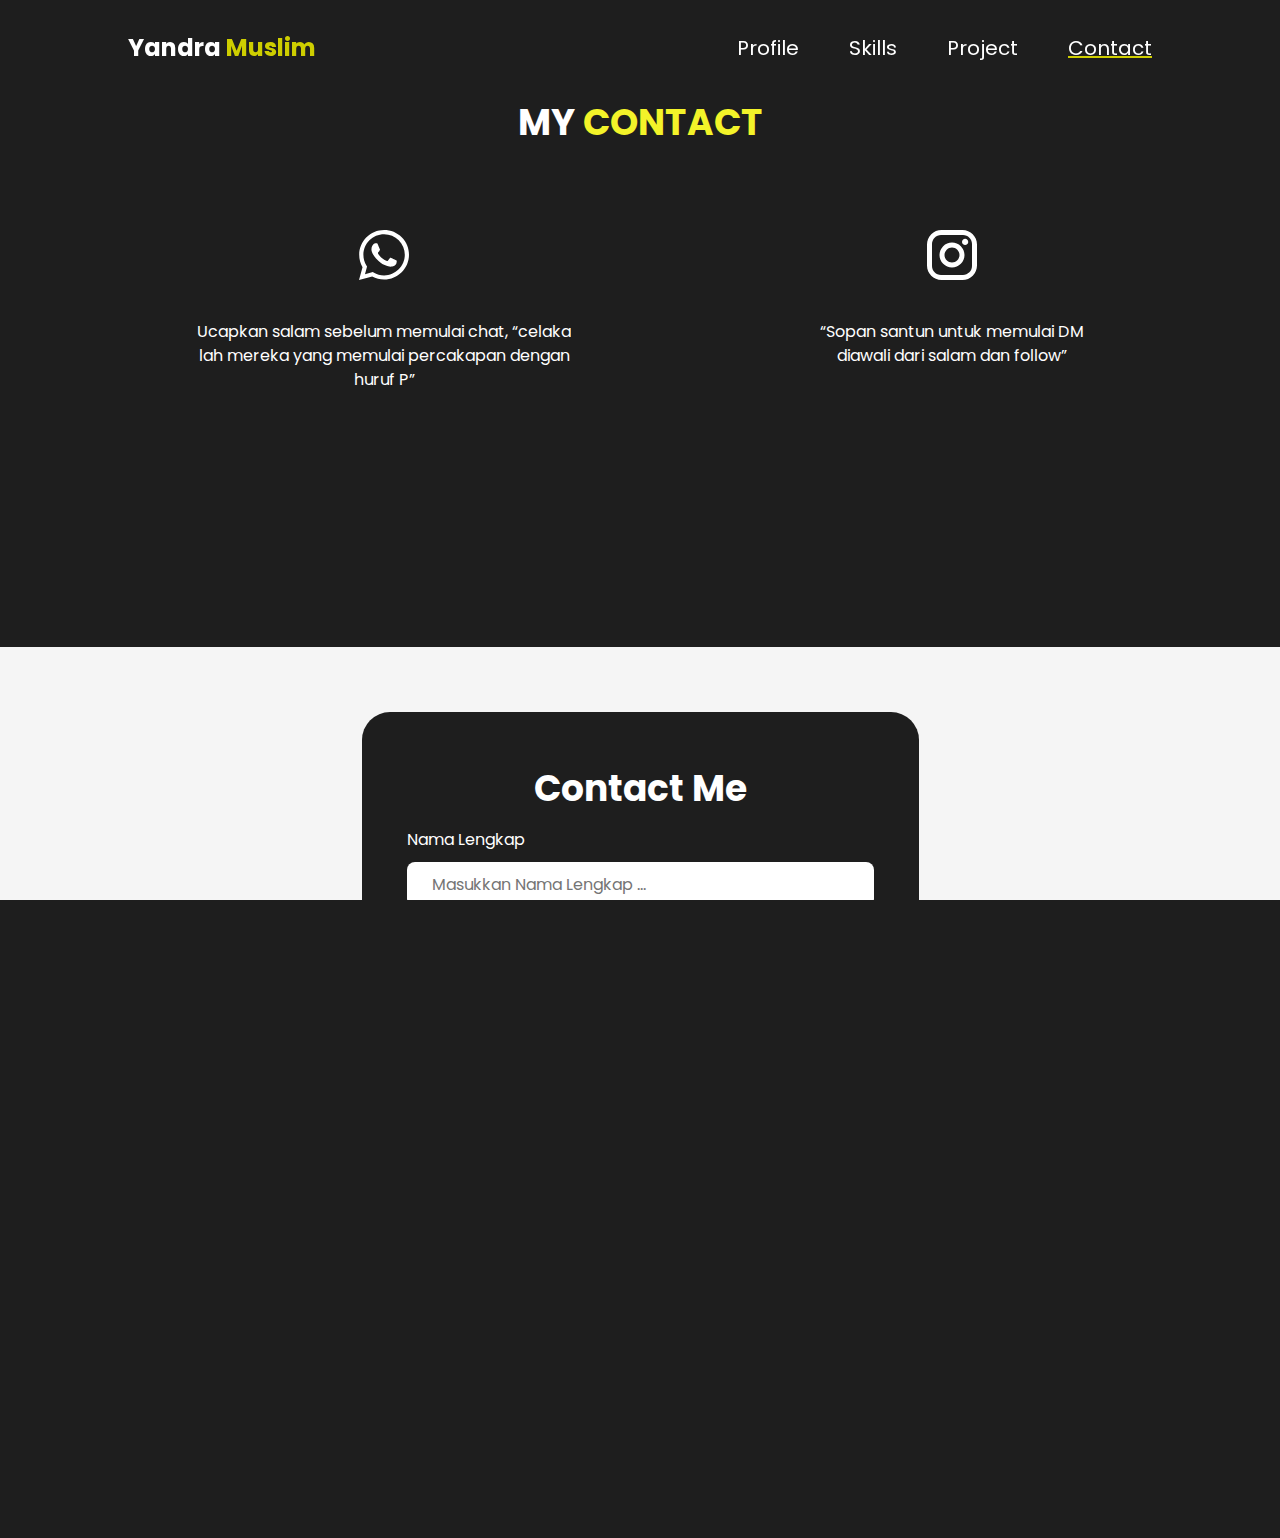
<file: contact/index.html>
<!DOCTYPE html>
<html lang="en">
  <head>
    <meta charset="UTF-8" />
    <meta http-equiv="X-UA-Compatible" content="IE=edge" />
    <meta name="viewport" content="width=device-width, initial-scale=1.0" />
    <link rel="stylesheet" type="text/css" href="../reset.css" />
    <link rel="stylesheet" type="text/css" href="style.css" />
    <link rel="preconnect" href="https://fonts.googleapis.com" />
    <link rel="preconnect" href="https://fonts.gstatic.com" crossorigin />
    <link
      href="https://fonts.googleapis.com/css2?family=Poppins:wght@400;500;700&display=swap"
      rel="stylesheet"
    />

    <title>Contact</title>
  </head>
  <body>
    <!-- NAVIGASI BAR -->
    <nav class="navbar">
      <div class="navbar-wrapper">
        <span class="logo-kiri">
          Yandra
          <span class="logo-kanan">Muslim</span>
        </span>
        <ul class="navbar-link">
          <li>
            <a href="../profile">Profile</a>
          </li>
          <li><a href="../skills">Skills</a></li>
          <li><a href="../project">Project</a></li>
          <li class="active"><a href="./index.html">Contact</a></li>
        </ul>
      </div>
    </nav>

    <!-- PROFILE -->
    <section class="main-wrapper">
      <div class="wrapper-profile">
        <div class="wrapper-content">
          <h1>
            MY
            <span>CONTACT</span>
          </h1>
          <div class="content">
            <div class="content-contain">
              <svg
                width="50"
                height="50"
                viewBox="0 0 50 50"
                fill="none"
                xmlns="http://www.w3.org/2000/svg"
              >
                <path
                  d="M25.1005 0C11.3819 0 0.201005 11.125 0.201005 24.775C0.201005 29.15 1.35678 33.4 3.51759 37.15L0 50L13.191 46.55C16.8342 48.525 20.9296 49.575 25.1005 49.575C38.8191 49.575 50 38.45 50 24.8C50 18.175 47.4121 11.95 42.7136 7.275C38.0151 2.575 31.7588 0 25.1005 0ZM25.1256 4.175C30.6533 4.175 35.8291 6.325 39.7487 10.225C43.6432 14.125 45.804 19.3 45.804 24.8C45.804 36.15 36.5075 45.375 25.1005 45.375C21.3819 45.375 17.7387 44.4 14.5729 42.5L13.8191 42.075L5.9799 44.125L8.06533 36.525L7.56281 35.725C5.50251 32.5 4.39698 28.675 4.39698 24.775C4.42211 13.425 13.6935 4.175 25.1256 4.175ZM16.2814 13.325C15.8794 13.325 15.201 13.475 14.6231 14.1C14.0703 14.725 12.4372 16.25 12.4372 19.275C12.4372 22.325 14.6734 25.25 14.9497 25.675C15.3015 26.1 19.3719 32.35 25.6281 35C27.1105 35.675 28.2663 36.05 29.1709 36.325C30.6533 36.8 32.01 36.725 33.0905 36.575C34.2965 36.4 36.7588 35.075 37.2864 33.625C37.8141 32.175 37.8141 30.95 37.6633 30.675C37.4874 30.425 37.0854 30.275 36.4573 30C35.8291 29.65 32.7638 28.15 32.2111 27.95C31.6332 27.75 31.2814 27.65 30.804 28.25C30.402 28.875 29.196 30.275 28.8442 30.675C28.4673 31.1 28.1156 31.15 27.5126 30.85C26.8593 30.525 24.8492 29.875 22.4874 27.775C20.6281 26.125 19.397 24.1 19.0201 23.475C18.7186 22.875 18.995 22.5 19.2965 22.225C19.5729 21.95 19.9749 21.5 20.2261 21.125C20.5528 20.775 20.6533 20.5 20.8543 20.1C21.0553 19.675 20.9548 19.325 20.804 19.025C20.6533 18.75 19.397 15.65 18.8693 14.425C18.3668 13.225 17.8643 13.375 17.4623 13.35C17.1105 13.35 16.7085 13.325 16.2814 13.325Z"
                  fill="white"
                />
              </svg>
              <p style="max-width: 383px; width: 100%; text-align: center">
                Ucapkan salam sebelum memulai chat, “celaka lah mereka yang
                memulai percakapan dengan huruf P”
              </p>
            </div>
            <div class="content-contain">
              <svg
                width="50"
                height="50"
                viewBox="0 0 50 50"
                fill="none"
                xmlns="http://www.w3.org/2000/svg"
              >
                <path
                  d="M14.5 0H35.5C43.5 0 50 6.5 50 14.5V35.5C50 39.3456 48.4723 43.0338 45.7531 45.7531C43.0338 48.4723 39.3456 50 35.5 50H14.5C6.5 50 0 43.5 0 35.5V14.5C0 10.6544 1.52767 6.96623 4.24695 4.24695C6.96623 1.52767 10.6544 0 14.5 0ZM14 5C11.6131 5 9.32387 5.94821 7.63604 7.63604C5.94821 9.32387 5 11.6131 5 14V36C5 40.975 9.025 45 14 45H36C38.3869 45 40.6761 44.0518 42.364 42.364C44.0518 40.6761 45 38.3869 45 36V14C45 9.025 40.975 5 36 5H14ZM38.125 8.75C38.9538 8.75 39.7487 9.07924 40.3347 9.66529C40.9208 10.2513 41.25 11.0462 41.25 11.875C41.25 12.7038 40.9208 13.4987 40.3347 14.0847C39.7487 14.6708 38.9538 15 38.125 15C37.2962 15 36.5013 14.6708 35.9153 14.0847C35.3292 13.4987 35 12.7038 35 11.875C35 11.0462 35.3292 10.2513 35.9153 9.66529C36.5013 9.07924 37.2962 8.75 38.125 8.75ZM25 12.5C28.3152 12.5 31.4946 13.817 33.8388 16.1612C36.183 18.5054 37.5 21.6848 37.5 25C37.5 28.3152 36.183 31.4946 33.8388 33.8388C31.4946 36.183 28.3152 37.5 25 37.5C21.6848 37.5 18.5054 36.183 16.1612 33.8388C13.817 31.4946 12.5 28.3152 12.5 25C12.5 21.6848 13.817 18.5054 16.1612 16.1612C18.5054 13.817 21.6848 12.5 25 12.5ZM25 17.5C23.0109 17.5 21.1032 18.2902 19.6967 19.6967C18.2902 21.1032 17.5 23.0109 17.5 25C17.5 26.9891 18.2902 28.8968 19.6967 30.3033C21.1032 31.7098 23.0109 32.5 25 32.5C26.9891 32.5 28.8968 31.7098 30.3033 30.3033C31.7098 28.8968 32.5 26.9891 32.5 25C32.5 23.0109 31.7098 21.1032 30.3033 19.6967C28.8968 18.2902 26.9891 17.5 25 17.5Z"
                  fill="white"
                />
              </svg>
              <p style="max-width: 272px; width: 100%; text-align: center">
                “Sopan santun untuk memulai DM diawali dari salam dan follow”
              </p>
            </div>
          </div>
        </div>
      </div>
      <div class="wrapper-profile2">
        <div class="wrapper-content2">
          <div class="wrapper-form">
            <form>
              <div class="contactme">
                <h1>Contact Me</h1>
              </div>
              <div class="form-input">
                <label for="nama">Nama Lengkap</label>
                <input
                  type="text"
                  name="nama"
                  id="nama"
                  placeholder="Masukkan Nama Lengkap ..."
                />
              </div>
              <div class="form-input">
                <label for="email">Email Address</label>
                <input
                  type="text"
                  name="email"
                  id="email"
                  placeholder="Masukkan Email Address ..."
                />
              </div>
              <div class="form-input">
                <label for="subject">Subject</label>
                <input
                  type="text"
                  name="subject"
                  id="subject"
                  placeholder="Masukkan Subject ..."
                />
              </div>
              <div class="form-input">
                <label for="pesan">Pesan</label>
                <textarea
                  name="pesan"
                  id="pesan"
                  cols="10"
                  rows="5"
                  placeholder="Tuliskan Pesan ..."
                  style="padding: 10px 25px"
                ></textarea>
              </div>
              <button type="submit">SUBMIT</button>
            </form>
          </div>
        </div>
      </div>
    </section>

    <!-- FOOTER -->
    <footer>
      <p>Build with ❤️ by Yandra Muslim</p>
    </footer>
  </body>
</html>
</file>
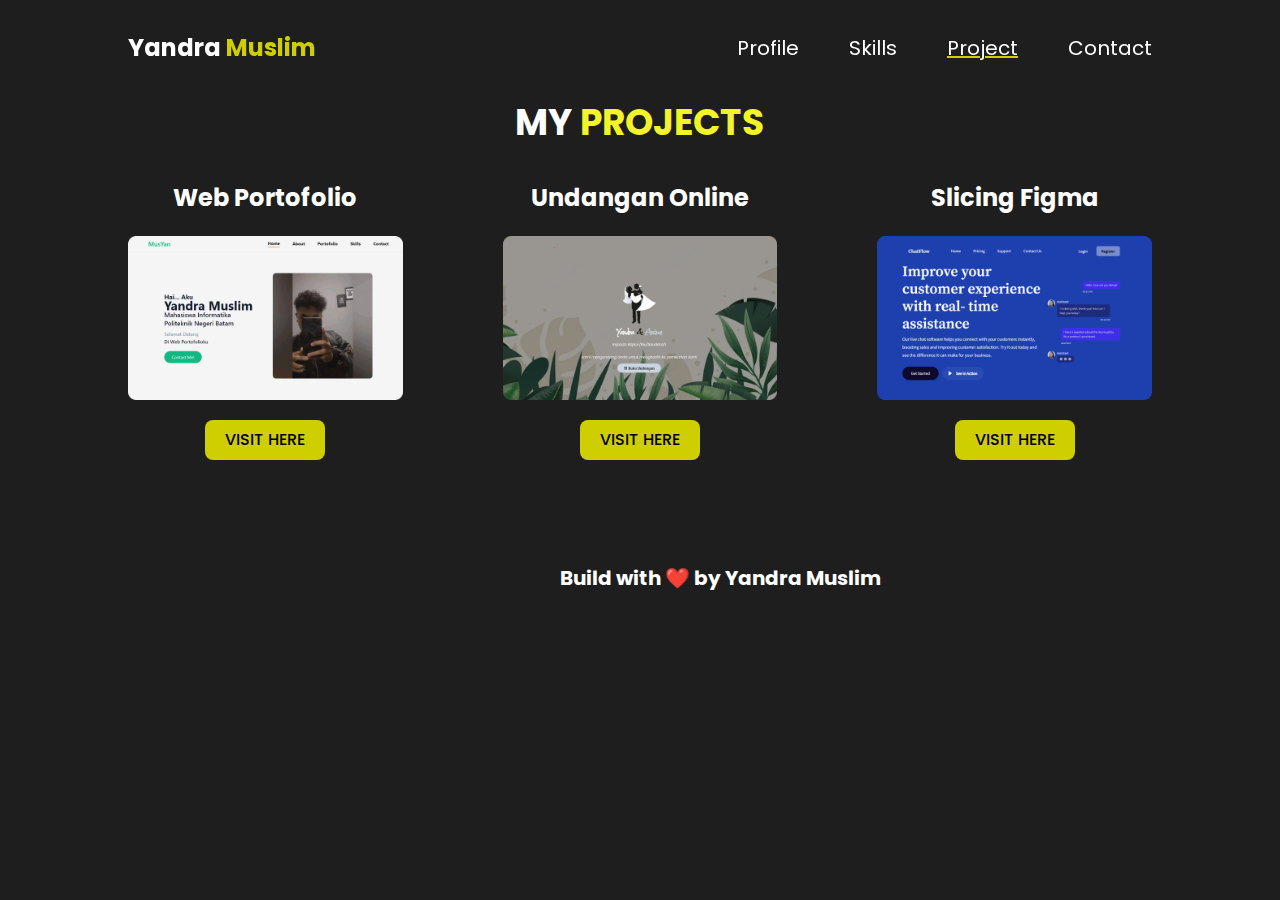
<file: project/index.html>
<!DOCTYPE html>
<html lang="en">
  <head>
    <meta charset="UTF-8" />
    <meta http-equiv="X-UA-Compatible" content="IE=edge" />
    <meta name="viewport" content="width=device-width, initial-scale=1.0" />
    <link rel="stylesheet" type="text/css" href="../reset.css" />
    <link rel="stylesheet" type="text/css" href="style.css" />

    <link rel="preconnect" href="https://fonts.googleapis.com" />
    <link rel="preconnect" href="https://fonts.gstatic.com" crossorigin />
    <link
      href="https://fonts.googleapis.com/css2?family=Poppins:wght@400;500;700&display=swap"
      rel="stylesheet"
    />

    <title>Project</title>
  </head>
  <body>
    <!-- NAVIGASI BAR -->
    <nav class="navbar">
      <div class="navbar-wrapper">
        <span class="logo-kiri">
          Yandra
          <span class="logo-kanan">Muslim</span>
        </span>
        <ul class="navbar-link">
          <li><a href="../profile">Profile</a></li>
          <li><a href="../contact">Skills</a></li>
          <li class="active"><a href="./index.html">Project</a></li>
          <li ><a href="../contact">Contact</a></li>
        </ul>
      </div>
    </nav>

    <!-- PROFILE -->
    <section class="main-wrapper">
      <div class="wrapper-profile">
        <div class="wrapper-content">
          <div>
            <h1>
              MY
              <span>PROJECTS</span>
          </div>
            <div class="wrapper-content2">
              <div class="wrapper-image">
                <div class="content-image">
                  <h1>Web Portofolio</h1>
                  <img
                    src="./porto.png"
                    alt="Hero"
                    class="img1"
                  />
                  <a target="blank" href="https://yandramuslim.my.id">Visit Here</a>
                </div>
                <div class="content-image">
                  <h1>Undangan Online</h1>
                  <img
                    src="./undangan.png"
                    alt="Hero"
                    class="img2"
                  />
                  <a target="_blank" href="https://undangan-74771.web.app/tulisNamaDisini">Visit Here</a>
                </div>
                <div class="content-image">
                  <h1>Slicing Figma</h1>
                  <img
                    src="./slicing.png"
                    alt="Hero"
                    class="img3"
                  />
                  <a target="blank" href="https://slicing-chatflow.web.app/">Visit Here</a>
                </div>
              </div>
            </div>
        </div>
      </div>
    </section>

    <!-- FOOTER -->
    <footer>
      <p>Build with ❤️ by Yandra Muslim</p>
    </footer>
  </body>
</html>
</file>
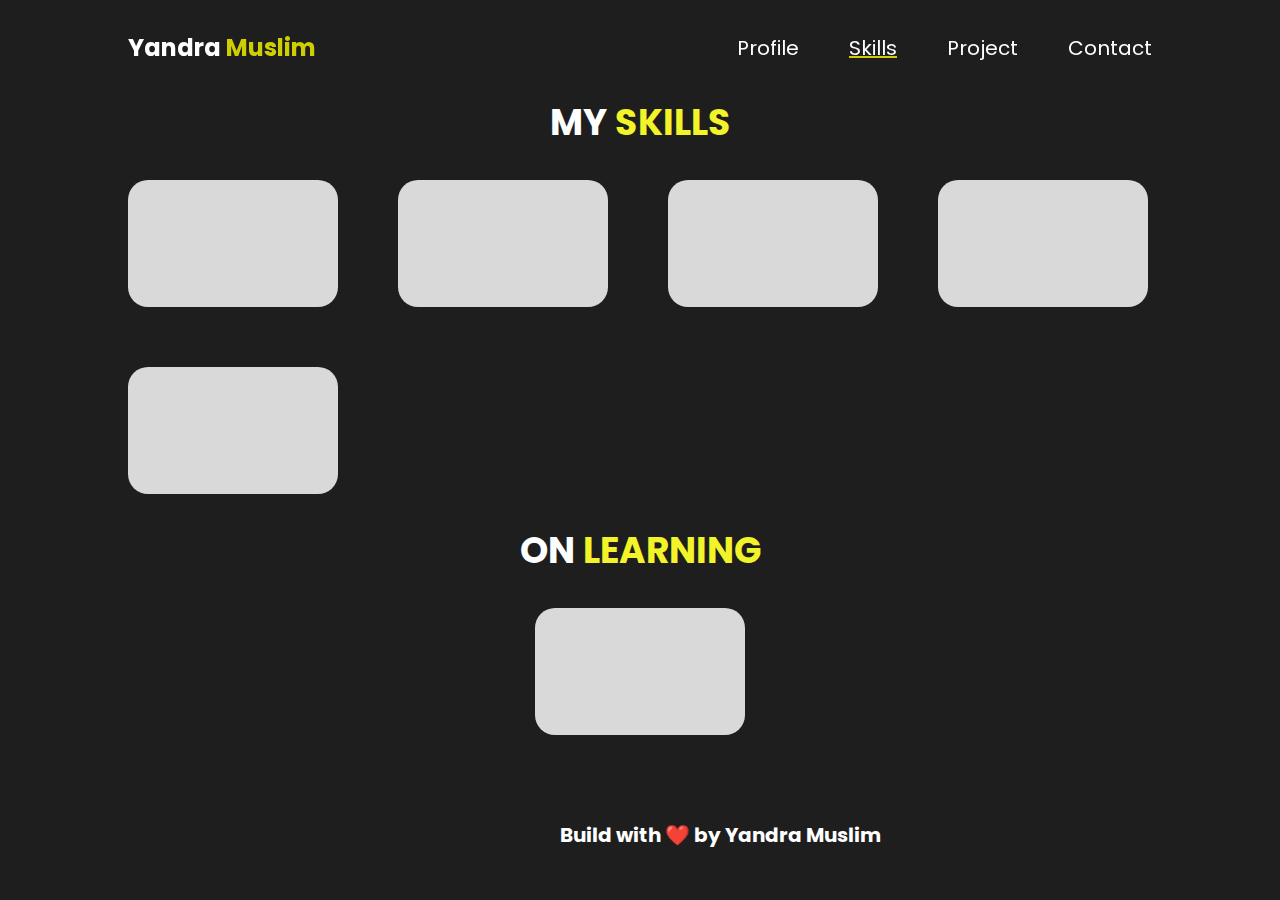
<file: skills/index.html>
<!DOCTYPE html>
<html lang="en">
  <head>
    <meta charset="UTF-8" />
    <meta http-equiv="X-UA-Compatible" content="IE=edge" />
    <meta name="viewport" content="width=device-width, initial-scale=1.0" />
    <link rel="stylesheet" type="text/css" href="../reset.css" />
    <link rel="stylesheet" type="text/css" href="style.css" />

    <link rel="preconnect" href="https://fonts.googleapis.com" />
    <link rel="preconnect" href="https://fonts.gstatic.com" crossorigin />
    <link
      href="https://fonts.googleapis.com/css2?family=Poppins:wght@400;500;700&display=swap"
      rel="stylesheet"
    />

    <title>Skills</title>
  </head>
  <body>
    <!-- NAVIGASI BAR -->
    <nav class="navbar">
      <div class="navbar-wrapper">
        <span class="logo-kiri">
          Yandra
          <span class="logo-kanan">Muslim</span>
        </span>
        <ul class="navbar-link">
          <li>
            <a href="../profile">Profile</a>
          </li>
          <li class="active"><a href="./index.html">Skills</a></li>
          <li><a href="../project">Project</a></li>
          <li><a href="../contact">Contact</a></li>
        </ul>
      </div>
    </nav>

    <!-- PROFILE -->
    <section class="main-wrapper">
      <div class="wrapper-profile">
        <div class="wrapper-content">
          <h1>
            MY
            <span>SKILLS</span>
          </h1>
          <div class="wrapper-skills">
            <div class="skills"></div>
            <div class="skills"></div>
            <div class="skills"></div>
            <div class="skills"></div>
            <div class="skills"></div>
          </div>
          <h1>
            ON
            <span>LEARNING</span>
          </h1>
          <div class="skills"></div>
        </div>
      </div>
    </section>

    <!-- FOOTER -->
    <footer>
      <p>Build with ❤️ by Yandra Muslim</p>
    </footer>
  </body>
</html>
</file>
<file: contact/style.css>
/* WRAPPER */
.main-wrapper {
  width: 100vw;
}

/* NAVIGASI BAR */

.navbar {
  width: 100vw;
  height: 96px;
  display: flex;
  align-items: center;
  position: sticky;
  top: 0;
  left: 0;
}

.navbar-wrapper {
  width: 100vw;
  height: 96px;
  max-width: 1024px;
  margin: 0 auto;
  display: flex;
  justify-content: space-between;
  align-items: center;
}

.navbar-link {
  display: flex;
  gap: 50px;
  list-style-type: none;
  cursor: pointer;
  font-size: 20px;
}

.navbar-link li a {
  text-decoration: none;
  color: white;
}

.navbar-link li a:hover {
  color: #cece00;
  font-weight: 600;
}

.logo-kiri {
  font-weight: 700;
  font-size: 24px;
  user-select: none;
}

.logo-kanan {
  font-weight: 700;
  color: #cece00;
  font-size: 24px;
  user-select: none;
}

.active {
  text-decoration: underline;
  font-weight: bold;
  text-decoration-color: #cece00;
}

/* PROFILE */
.wrapper-profile {
  width: 100vw;
  max-width: 1024px;
  margin: 0 auto;
}

.wrapper-content {
  display: flex;
  flex-direction: column;
  gap: 80px;
  align-items: center;
  justify-content: center;
  padding-bottom: 255px;
}

.wrapper-content h1 {
  font-size: 36px;
  font-weight: 700;
}
.wrapper-content h1 span {
  font-size: 36px;
  font-weight: 700;
  color: #f3f329;
}

.content {
  display: flex;
  gap: 240px;
}

.content-contain {
  display: flex;
  flex-direction: column;
  align-items: center;
  gap: 40px;
}

.button-get-started {
  background-color: #cece00;
  border: none;
  outline: none;
  font-weight: 700;
  width: 139px;
  height: 45px;
  border-radius: 8px;
}

/* PROFILE SLIDE 2 */
.wrapper-profile2 {
  width: 100vw;
  background-color: whitesmoke;
  color: black;
}

.wrapper-content2 {
  width: 100vw;
  max-width: 1024px;
  margin: 0 auto;
  display: flex;
  gap: 20px;
  flex-direction: column;
  align-items: center;
  justify-content: center;
  padding: 65px 0;
  background-color: whitesmoke;
}

form {
  width: 100%;
  max-width: 467px;
  display: flex;
  flex-direction: column;
  gap: 12px;
  color: white;
  margin: 0 auto;
  padding: 50px 0;
}

button {
  background-color: #cece00;
  border: none;
  outline: none;
  font-weight: 700;
  padding: 10px 25px;
  border-radius: 8px;
}

button:hover {
  background-color: #f3f329;
  cursor: pointer;
}

.wrapper-form {
  max-width: 557px;
  width: 100%;
  border-radius: 28px;
  background-color: #1e1e1e;
}

.form-input {
  display: flex;
  flex-direction: column;
  gap: 10px;
}

.form-input input {
  height: 45px;
  border-radius: 8px;
  outline: none;
  border: none;
  padding: 0 25px;
}

form h1 {
  font-size: 36px;
  font-weight: 700;
}

form .contactme h1 {
  display: flex;
  flex-direction: column;
  align-items: center;
}

/* FOOTER */
footer {
  background-color: #1e1e1e;
  padding: 30px;
  display: flex;
  align-items: center;
}
footer p {
  max-width: 1024px;
  margin: 0 auto;
  font-size: 20px;
  font-weight: 700;
}
</file>
<file: project/style.css>
/* WRAPPER */
.main-wrapper {
  width: 100vw;
}

/* NAVIGASI BAR */

.navbar {
  width: 100vw;
  height: 96px;
  display: flex;
  align-items: center;
  position: sticky;
  top: 0;
  left: 0;
}

.navbar-wrapper {
  width: 100vw;
  height: 96px;
  max-width: 1024px;
  margin: 0 auto;
  display: flex;
  justify-content: space-between;
  align-items: center;
}

.navbar-link {
  display: flex;
  gap: 50px;
  list-style-type: none;
  cursor: pointer;
  font-size: 20px;
}

.navbar-link li a {
  text-decoration: none;
  color: white;
}

.navbar-link li a:hover {
  color: #cece00;
  font-weight: 600;
}

.logo-kiri {
  font-weight: 700;
  font-size: 24px;
  user-select: none;
}

.logo-kanan {
  font-weight: 700;
  color: #cece00;
  font-size: 24px;
  user-select: none;
}

.active {
  text-decoration: underline;
  font-weight: bold;
  text-decoration-color: #cece00;
}

/* PROFILE */
.wrapper-profile {
  width: 100vw;
  max-width: 1024px;
  margin: 0 auto;
}

.wrapper-content {
  width: auto;
  display: flex;
  flex-direction: column;
  gap: 30px;
  align-items: center;
  justify-content: center;
  padding-bottom: 68px;
}

.wrapper-content h1 {
  font-size: 36px;
  font-weight: 700;
}

.wrapper-content h1 span {
  font-size: 36px;
  font-weight: 700;
  color: #f3f329;
}

/* GAMBAR PROJECT */
.wrapper-profile2 {
  width: 100vw;
  background-color: #1e1e1e;
  color: black;
}

.wrapper-content2 {
  width: 100vw;
  max-width: 1024px;
  margin: 0 auto;
  display: flex;
  flex-direction: column;
  align-items: center;
  justify-content: space-between;
  background-color: #1e1e1e;
}

.wrapper-image {
  display: flex;
  gap: 100px;
}

.content-image {
  display: flex;
  flex-direction: column;
  align-items: center;
  gap: 20px;
}

.content-image a {
  text-decoration: none;
  color: black;
  text-transform: uppercase;
  font-weight: 500;
  background-color: #cece00;
  border-radius: 8px;
  padding: 8px 20px;
}

.content-image a:hover {
  background-color: #f3f329;
}

.content-image h1 {
  font-size: 24px;
}

/* FOOTER */
footer {
  background-color: #1e1e1e;
  width: 1440px;
  height: 100px;
  display: flex;
  align-items: center;
}
footer p {
  max-width: 1024px;
  margin: 0 auto;
  font-size: 20px;
  font-weight: 700;
}
</file>
<file: skills/style.css>
/* WRAPPER */
.main-wrapper {
  width: 100vw;
}

/* NAVIGASI BAR */

.navbar {
  width: 100vw;
  height: 96px;
  display: flex;
  align-items: center;
  position: sticky;
  top: 0;
  left: 0;
}

.navbar-wrapper {
  width: 100vw;
  height: 96px;
  max-width: 1024px;
  margin: 0 auto;
  display: flex;
  justify-content: space-between;
  align-items: center;
}

.navbar-link {
  display: flex;
  gap: 50px;
  list-style-type: none;
  cursor: pointer;
  font-size: 20px;
}

.navbar-link li a {
  text-decoration: none;
  color: white;
}

.navbar-link li a:hover {
  color: #cece00;
  font-weight: 600;
}

.logo-kiri {
  font-weight: 700;
  font-size: 24px;
  user-select: none;
}

.logo-kanan {
  font-weight: 700;
  color: #cece00;
  font-size: 24px;
  user-select: none;
}

.active {
  text-decoration: underline;
  font-weight: bold;
  text-decoration-color: #cece00;
}

/* PROFILE */
.wrapper-profile {
  width: 100vw;
  max-width: 1024px;
  margin: 0 auto;
}

.wrapper-content {
  width: auto;
  display: flex;
  flex-direction: column;
  gap: 30px;
  align-items: center;
  justify-content: center;
  padding-bottom: 50px;
}

.wrapper-content h1 {
  font-size: 36px;
  font-weight: 700;
}
.wrapper-content h1 span {
  font-size: 36px;
  font-weight: 700;
  color: #f3f329;
}

.wrapper-skills {
  width: 100%;
  display: flex;
  flex-wrap: wrap;
  gap: 60px;
}

.skills {
  width: 210px;
  height: 127px;
  background-color: #d9d9d9;
  border-radius: 20px;
}

/* FOOTER */
footer {
  background-color: #1e1e1e;
  width: 1440px;
  height: 100px;
  display: flex;
  align-items: center;
}
footer p {
  max-width: 1024px;
  margin: 0 auto;
  font-size: 20px;
  font-weight: 700;
}
</file>
